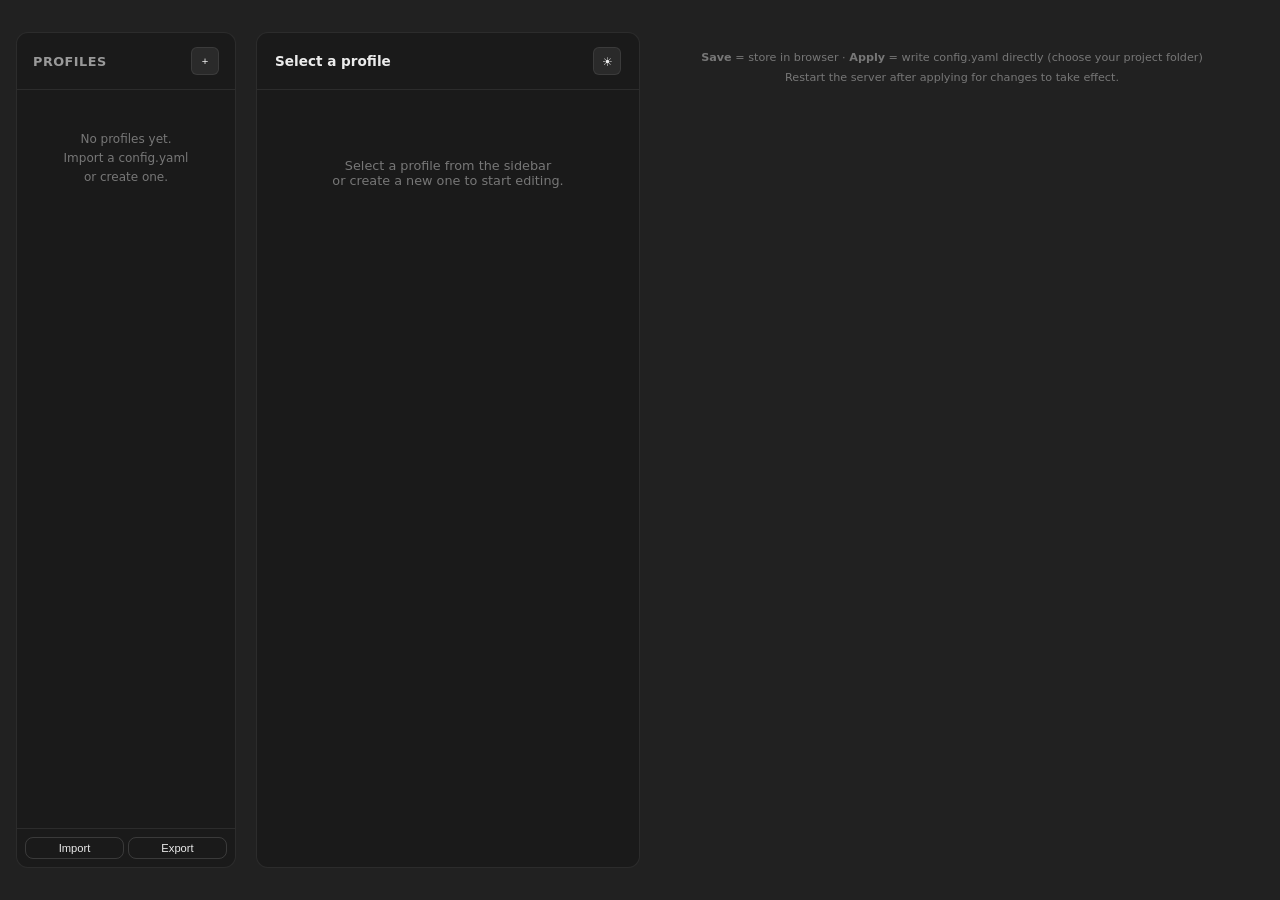
<file: config.html>
<!DOCTYPE html>
<html lang="en">
<head>
<meta charset="UTF-8">
<meta name="viewport" content="width=device-width, initial-scale=1.0">
<title>RAG API Config</title>
<style>
:root{
  --bg:#212121;--bg2:#1a1a1a;--bg3:#2a2a2a;
  --border:rgba(255,255,255,0.08);--border-strong:rgba(255,255,255,0.14);
  --text:#ececec;--text2:#999;--text3:#777;
  --accent:#fff;--green:#10a37f;--red:#f85149;
  --font:system-ui,-apple-system,sans-serif;
  --radius:0.75rem;--radius-sm:0.5rem;
  --fast:0.18s;--normal:0.3s;
}
body.light{
  --bg:#fff;--bg2:#f7f7f7;--bg3:#f0f0f0;
  --border:rgba(0,0,0,0.06);--border-strong:rgba(0,0,0,0.12);
  --text:#1a1a1a;--text2:#666;--text3:#999;
  --accent:#000;
}
*,*::before,*::after{box-sizing:border-box;margin:0;padding:0}
body{
  font-family:var(--font);background:var(--bg);color:var(--text);
  min-height:100vh;display:flex;justify-content:center;padding:32px 16px;
  -webkit-font-smoothing:antialiased;
  transition:background var(--normal),color var(--normal);
}
body,button,input,select,fieldset,.card,.panel{transition:background var(--normal),border-color var(--normal),color var(--normal)}
.app{display:flex;gap:20px;max-width:820px;width:100%;min-height:80vh}
.panel{background:var(--bg2);border:1px solid var(--border);border-radius:var(--radius)}
.sidebar{width:220px;flex-shrink:0;display:flex;flex-direction:column}
.sidebar-header{padding:14px 16px;border-bottom:1px solid var(--border);display:flex;align-items:center;justify-content:space-between}
.sidebar-header h2{font-size:0.8rem;font-weight:600;text-transform:uppercase;letter-spacing:0.5px;color:var(--text2)}
.profile-list{flex:1;overflow-y:auto;padding:8px}
.profile-item{
  padding:10px 12px;border-radius:var(--radius-sm);cursor:pointer;
  display:flex;align-items:center;justify-content:space-between;
  font-size:0.8rem;color:var(--text2);margin-bottom:2px;
  transition:all var(--fast);border:1px solid transparent;
}
.profile-item:hover{background:var(--bg3);color:var(--text)}
.profile-item.active{background:var(--bg3);border-color:var(--border-strong);color:var(--text)}
.profile-item .name{overflow:hidden;text-overflow:ellipsis;white-space:nowrap;flex:1}
.profile-item .del-btn{opacity:0;color:var(--red);font-size:0.7rem;padding:2px 6px;border-radius:4px;border:none;background:none;cursor:pointer;transition:all var(--fast)}
.profile-item:hover .del-btn{opacity:0.6}
.profile-item .del-btn:hover{opacity:1;background:rgba(248,81,73,0.15)}
.sidebar-footer{padding:8px;border-top:1px solid var(--border);display:flex;gap:4px}
.sidebar-footer button{flex:1}
.empty-profiles{padding:32px 16px;text-align:center;color:var(--text3);font-size:0.75rem;line-height:1.6}

.main{flex:1;display:flex;flex-direction:column;overflow:hidden}
.main-header{padding:14px 18px;border-bottom:1px solid var(--border);display:flex;align-items:center;justify-content:space-between;flex-shrink:0}
.main-header h3{font-size:0.85rem;font-weight:600}
.main-header .actions{display:flex;gap:6px}
.main-body{flex:1;overflow-y:auto;padding:8px 18px 18px}

.btn{
  padding:7px 14px;border-radius:var(--radius-sm);font-size:0.78rem;font-weight:500;
  cursor:pointer;border:1px solid var(--border);background:var(--bg3);color:var(--text);
  transition:all var(--fast);white-space:nowrap;
}
.btn:hover{background:var(--bg)}
.btn.primary{background:var(--accent);color:var(--bg);border-color:var(--accent)}
.btn.primary:hover{opacity:0.85}
.btn.outline{background:transparent;border:1px solid var(--border-strong)}
.btn.outline:hover{background:var(--accent)}
.btn.small{padding:4px 10px;font-size:0.7rem}
.btn.icon{width:28px;height:28px;padding:0;display:flex;align-items:center;justify-content:center;border-radius:6px}
.btn.danger{color:var(--red);border-color:rgba(248,81,73,0.3)}
.btn.danger:hover{background:rgba(248,81,73,0.1)}

.card{background:var(--bg);border:1px solid var(--border);border-radius:var(--radius-sm);margin-bottom:10px;overflow:hidden}
.card-header{padding:10px 14px;border-bottom:1px solid var(--border);display:flex;align-items:center;justify-content:space-between}
.card-header h4{font-size:0.7rem;font-weight:600;text-transform:uppercase;color:var(--text2);letter-spacing:0.5px}
.card-header .tag{font-size:0.65rem;color:var(--text3);background:var(--bg2);padding:2px 8px;border-radius:4px}
.card-body{padding:8px 14px}
.row{display:flex;align-items:center;justify-content:space-between;padding:5px 0;gap:10px}
.row label{font-size:0.78rem;min-width:80px;color:var(--text);flex-shrink:0}
.row label small{color:var(--text3);font-weight:400;display:block;font-size:0.65rem;margin-top:1px}
.row .fg{display:flex;align-items:center;gap:4px;flex:1;max-width:320px}
input[type=text],input[type=password],select{
  background:var(--bg2);border:1px solid var(--border);border-radius:4px;
  color:var(--text);padding:6px 10px;font-size:0.78rem;flex:1;outline:none;
  transition:border-color var(--fast);
}
input:focus,select:focus{border-color:var(--border-strong)}
.fg .reveal{background:none;border:none;color:var(--text3);cursor:pointer;font-size:0.65rem;padding:2px 4px;white-space:nowrap;flex-shrink:0}
.fg .reveal:hover{color:var(--text)}

.toggle{position:relative;display:inline-block;width:38px;height:20px}
.toggle input{opacity:0;width:0;height:0}
.toggle .slider{position:absolute;cursor:pointer;top:0;left:0;right:0;bottom:0;background:var(--border);border-radius:20px;transition:var(--fast)}
.toggle .slider::before{content:"";position:absolute;height:14px;width:14px;left:3px;bottom:3px;background:var(--text);border-radius:50%;transition:var(--fast)}
.toggle input:checked+.slider{background:var(--green)}
.toggle input:checked+.slider::before{transform:translateX(18px)}

.status{font-size:0.72rem;padding:6px 12px;border-radius:4px;margin-top:8px;text-align:center;display:none}
.status.show{display:block;animation:fadeIn 0.3s}
.status.ok{background:rgba(16,163,127,0.12);color:var(--green)}
.status.err{background:rgba(248,81,73,0.12);color:var(--red)}

@keyframes fadeIn{from{opacity:0;transform:translateY(-4px)}to{opacity:1;transform:translateY(0)}}
</style>
</head>
<body>
<div class="app">
  <!-- Sidebar: profile list -->
  <div class="panel sidebar">
    <div class="sidebar-header">
      <h2>Profiles</h2>
      <button class="btn icon small" id="btn-add" title="New profile">+</button>
    </div>
    <div class="profile-list" id="profile-list">
      <div class="empty-profiles">No profiles yet.<br>Import a config.yaml<br>or create one.</div>
    </div>
    <div class="sidebar-footer">
      <button class="btn outline small" id="btn-import">Import</button>
      <button class="btn outline small" id="btn-export">Export</button>
    </div>
  </div>

  <!-- Main: editor -->
  <div class="panel main">
    <div class="main-header">
      <h3 id="editor-title">Select a profile</h3>
      <div class="actions">
        <button class="btn icon" id="btn-theme" title="Toggle theme">☀</button>
      </div>
    </div>
    <div class="main-body" id="editor-body">
      <p style="color:var(--text3);text-align:center;padding:60px 0;font-size:0.8rem;">
        Select a profile from the sidebar<br>or create a new one to start editing.
      </p>
    </div>
  </div>
</div>

<div style="text-align:center;margin-top:16px;font-size:0.7rem;color:var(--text3);max-width:820px;width:100%;line-height:1.8">
  <b>Save</b> = store in browser &middot; <b>Apply</b> = write config.yaml directly (choose your project folder)<br>
  Restart the server after applying for changes to take effect.
</div>
<div class="status" id="status"></div>

<input type="file" id="file-input" accept=".yaml,.yml" hidden>

<script>
(function(){
  const STORAGE_KEY = 'rag-api-profiles';
  let profiles = [];
  let activeId = null;

  // Theme
  function initTheme(){
    if (localStorage.getItem('rag-config-theme') === 'light') document.body.classList.add('light');
    document.getElementById('btn-theme').addEventListener('click', () => {
      const isLight = document.body.classList.toggle('light');
      localStorage.setItem('rag-config-theme', isLight ? 'light' : 'dark');
    });
  }

  // Load profiles from localStorage
  function loadProfiles(){
    try {
      const raw = localStorage.getItem(STORAGE_KEY);
      profiles = raw ? JSON.parse(raw) : [];
    } catch(e) { profiles = []; }
  }
  function saveProfiles(){
    localStorage.setItem(STORAGE_KEY, JSON.stringify(profiles));
  }

  // Render profile list
  function renderList(){
    const list = document.getElementById('profile-list');
    if (profiles.length === 0) {
      list.innerHTML = '<div class="empty-profiles">No profiles yet.<br>Import a config.yaml<br>or create one.</div>';
      return;
    }
    list.innerHTML = profiles.map(p => `
      <div class="profile-item${p.id === activeId ? ' active' : ''}" data-id="${p.id}">
        <span class="name">${esc(p.name)}</span>
        <button class="del-btn" data-del="${p.id}">&times;</button>
      </div>
    `).join('');

    // Click to select
    list.querySelectorAll('.profile-item').forEach(el => {
      el.addEventListener('click', e => {
        if (e.target.dataset.del) return;
        selectProfile(el.dataset.id);
      });
    });
    // Delete
    list.querySelectorAll('.del-btn').forEach(btn => {
      btn.addEventListener('click', e => {
        e.stopPropagation();
        deleteProfile(btn.dataset.del);
      });
    });
  }

  function selectProfile(id){
    activeId = id;
    renderList();
    const p = profiles.find(x => x.id === id);
    if (!p) { showEmptyEditor(); return; }
    document.getElementById('editor-title').textContent = p.name;
    renderEditor(p);
  }

  function deleteProfile(id){
    const p = profiles.find(x => x.id === id);
    if (!p) return;
    if (!confirm(`Delete profile "${p.name}"?`)) return;
    profiles = profiles.filter(x => x.id !== id);
    if (activeId === id) { activeId = profiles.length > 0 ? profiles[0].id : null; }
    saveProfiles();
    renderList();
    if (activeId) selectProfile(activeId);
    else showEmptyEditor();
  }

  function newProfile(){
    const name = prompt('Profile name:');
    if (!name || !name.trim()) return;
    const id = Date.now().toString(36);
    profiles.push({
      id, name: name.trim(),
      llm_provider:'deepseek', llm_model:'deepseek-chat', llm_api_key:'', llm_base_url:'',
      embedding_provider:'local', embedding_model:'BAAI/bge-m3', embedding_api_key:'',
      reranker_enabled:false, server_host:'127.0.0.1', server_port:'8000',
      redis_url:'redis://localhost:6379',
      vector_store_backend:'chromadb',
      chromadb_persist_dir:'./chroma_db', chromadb_collection:'documents',
      qdrant_url:'http://localhost:6333', qdrant_collection:'documents',
    });
    saveProfiles();
    activeId = id;
    renderList();
    selectProfile(id);
  }

  function renderEditor(p){
    document.getElementById('editor-body').innerHTML = `
      <div class="card">
        <div class="card-header"><h4>LLM</h4><span class="tag">${esc(p.llm_provider)}</span></div>
        <div class="card-body">
          <div class="row"><label>Provider</label><select data-field="llm_provider" onchange="window._updateTag(this,'tag-llm')">
            ${['openai','anthropic','deepseek','zhipu'].map(v => `<option value="${v}"${p.llm_provider===v?' selected':''}>${v}</option>`).join('')}
          </select></div>
          <div class="row"><label>Model</label><input data-field="llm_model" value="${esc(p.llm_model)}" placeholder="deepseek-chat"></div>
          <div class="row"><label>API Key</label><div class="fg"><input data-field="llm_api_key" type="password" value="${esc(p.llm_api_key)}" placeholder="sk-..."><button class="reveal" onclick="window._toggleReveal(this)">show</button></div></div>
          <div class="row"><label>Base URL <small>optional</small></label><input data-field="llm_base_url" value="${esc(p.llm_base_url)}" placeholder="https://api.deepseek.com/v1"></div>
        </div>
      </div>
      <div class="card">
        <div class="card-header"><h4>Embedding</h4><span class="tag">${esc(p.embedding_provider)}</span></div>
        <div class="card-body">
          <div class="row"><label>Provider</label><select data-field="embedding_provider" onchange="window._updateTag(this,'tag-emb')">
            ${['local','openai'].map(v => `<option value="${v}"${p.embedding_provider===v?' selected':''}>${v}</option>`).join('')}
          </select></div>
          <div class="row"><label>Model</label><input data-field="embedding_model" value="${esc(p.embedding_model)}" placeholder="BAAI/bge-m3"></div>
          <div class="row"><label>API Key <small>OpenAI only</small></label><div class="fg"><input data-field="embedding_api_key" type="password" value="${esc(p.embedding_api_key)}" placeholder="sk-..."><button class="reveal" onclick="window._toggleReveal(this)">show</button></div></div>
        </div>
      </div>
      <div class="card">
        <div class="card-header"><h4>Server</h4></div>
        <div class="card-body">
          <div class="row"><label>Reranker</label><label class="toggle"><input data-field="reranker_enabled" type="checkbox"${p.reranker_enabled?' checked':''}><span class="slider"></span></label></div>
          <div class="row"><label>Host</label><input data-field="server_host" value="${esc(p.server_host)}" placeholder="127.0.0.1"></div>
          <div class="row"><label>Port</label><input data-field="server_port" value="${esc(p.server_port)}" placeholder="8000"></div>
        </div>
      </div>
      <div class="card">
        <div class="card-header"><h4>Vector Store</h4><span class="tag">${esc(p.vector_store_backend)}</span></div>
        <div class="card-body">
          <div class="row"><label>Backend</label><select data-field="vector_store_backend" onchange="window._updateTag(this,'tag-vs')">
            <option value="chromadb"${p.vector_store_backend==='chromadb'?' selected':''}>ChromaDB</option>
            <option value="qdrant"${p.vector_store_backend==='qdrant'?' selected':''}>Qdrant (not yet implemented)</option>
          </select></div>
          <div class="row"><label>Collection</label><input data-field="chromadb_collection" value="${esc(p.chromadb_collection)}" placeholder="documents"></div>
          <div class="row"><label>ChromaDB Dir</label><input data-field="chromadb_persist_dir" value="${esc(p.chromadb_persist_dir)}" placeholder="./chroma_db"></div>
          <div class="row"><label>Qdrant URL</label><input data-field="qdrant_url" value="${esc(p.qdrant_url)}" placeholder="http://localhost:6333"></div>
          <div class="row"><label>Redis</label><input data-field="redis_url" value="${esc(p.redis_url)}" placeholder="redis://localhost:6379"></div>
        </div>
      </div>
      <div style="display:flex;gap:8px;margin-top:8px">
        <button class="btn primary" style="flex:1" onclick="window._saveCurrent()">Save</button>
        <button class="btn outline" style="flex:1" onclick="window._applyCurrent()">Apply</button>
      </div>
    `;
    // Auto-save on change
    document.getElementById('editor-body').querySelectorAll('[data-field]').forEach(el => {
      el.addEventListener('change', () => saveCurrentProfile());
      el.addEventListener('input', () => saveCurrentProfile());
    });
  }

  function showEmptyEditor(){
    document.getElementById('editor-title').textContent = 'Select a profile';
    document.getElementById('editor-body').innerHTML = '<p style="color:var(--text3);text-align:center;padding:60px 0;font-size:0.8rem;">Select a profile from the sidebar<br>or create a new one to start editing.</p>';
  }

  // Collect form values from editor into active profile
  function saveCurrentProfile(){
    const idx = profiles.findIndex(x => x.id === activeId);
    if (idx < 0) return;
    const p = profiles[idx];
    document.getElementById('editor-body').querySelectorAll('[data-field]').forEach(el => {
      const key = el.dataset.field;
      if (el.type === 'checkbox') p[key] = el.checked;
      else p[key] = el.value;
    });
    saveProfiles();
  }
  window._toggleReveal = function(btn){
    const input = btn.parentElement.querySelector('input');
    if (input.type === 'password') { input.type = 'text'; btn.textContent = 'hide'; }
    else { input.type = 'password'; btn.textContent = 'show'; }
  };
  window._updateTag = function(sel, tagId){
    const tag = sel.closest('.card').querySelector('.tag');
    if (tag) tag.textContent = sel.value;
  };

  // Save to localStorage
  window._saveCurrent = function(){
    saveCurrentProfile();
    showStatus('Profile saved', 'ok');
  };

  // File handle persistence (IndexedDB)
  function getSavedFileHandle(){
    return new Promise(resolve => {
      const req = indexedDB.open('rag-config-fs', 1);
      req.onupgradeneeded = () => { req.result.createObjectStore('handles'); };
      req.onsuccess = () => {
        const tx = req.result.transaction('handles', 'readonly');
        const get = tx.objectStore('handles').get('config');
        get.onsuccess = () => resolve(get.result);
        get.onerror = () => resolve(null);
      };
      req.onerror = () => resolve(null);
    });
  }
  function saveFileHandle(handle){
    return new Promise((resolve, reject) => {
      const req = indexedDB.open('rag-config-fs', 1);
      req.onupgradeneeded = () => { req.result.createObjectStore('handles'); };
      req.onsuccess = () => {
        const tx = req.result.transaction('handles', 'readwrite');
        tx.objectStore('handles').put(handle, 'config');
        tx.oncomplete = () => resolve();
        tx.onerror = () => reject(tx.error);
      };
      req.onerror = () => reject(req.error);
    });
  }
  function clearFileHandle(){
    return new Promise(resolve => {
      const req = indexedDB.open('rag-config-fs', 1);
      req.onsuccess = () => {
        const tx = req.result.transaction('handles', 'readwrite');
        tx.objectStore('handles').delete('config');
        tx.oncomplete = () => resolve();
      };
    });
  }
  async function verifyPermission(handle){
    const opts = { mode: 'readwrite' };
    if (await handle.queryPermission(opts) === 'granted') return true;
    return (await handle.requestPermission(opts)) === 'granted';
  }

  // Apply: write directly to config.yaml (remembers location after first time)
  window._applyCurrent = async function(){
    const p = profiles.find(x => x.id === activeId);
    if (!p) { showStatus('No profile selected', 'err'); return; }
    saveCurrentProfile();
    const yaml = buildYaml(p);
    try {
      let handle = await getSavedFileHandle();
      if (!handle) {
        // First time: ask user to pick config.yaml
        if (!window.showSaveFilePicker) {
          downloadBlob(yaml);
          showStatus('Browser does not support direct save — file downloaded.', 'ok');
          return;
        }
        handle = await window.showSaveFilePicker({
          suggestedName: 'config.yaml',
          types: [{ description: 'YAML', accept: { 'text/yaml': ['.yaml', '.yml'] } }],
        });
        await saveFileHandle(handle);
      }
      // Verify permission (auto-granted for previously saved handles)
      const ok = await verifyPermission(handle);
      if (!ok) {
        // Permission denied — ask user to re-select
        await clearFileHandle();
        showStatus('Permission denied. Click Apply again to re-select the file.', 'err');
        return;
      }
      const writable = await handle.createWritable();
      await writable.write(yaml);
      await writable.close();
      showStatus('Applied! Restart the server for changes to take effect.', 'ok');
    } catch(e) {
      if (e.name !== 'AbortError') showStatus('Save failed: ' + e.message, 'err');
    }
  };

  function buildYaml(p){
    return `chromadb:
  collection_name: ${p.chromadb_collection}
  persist_dir: ${p.chromadb_persist_dir}
vector_store:
  backend: ${p.vector_store_backend || 'chromadb'}
  chromadb:
    persist_dir: ${p.chromadb_persist_dir}
    collection_name: ${p.chromadb_collection}
  qdrant:
    url: ${p.qdrant_url}
    collection_name: ${p.qdrant_collection}
embedding:
  api_key: ${p.embedding_api_key || '${EMBEDDING_API_KEY}'}
  model: ${p.embedding_model}
  provider: ${p.embedding_provider}
langfuse:
  enabled: false
  host: http://localhost:3000
  public_key: ''
  secret_key: ''
llm:
  api_key: ${p.llm_api_key || '${LLM_API_KEY}'}
  base_url: ${p.llm_base_url}
  model: ${p.llm_model}
  provider: ${p.llm_provider}
namespace: default
redis:
  url: ${p.redis_url}
reranker:
  enabled: ${p.reranker_enabled ? 'true' : 'false'}
server:
  host: ${p.server_host}
  port: ${p.server_port}
`;
  }

  function downloadBlob(yaml){
    const blob = new Blob([yaml], {type:'text/yaml'});
    const url = URL.createObjectURL(blob);
    const a = document.createElement('a');
    a.href = url; a.download = 'config.yaml';
    document.body.appendChild(a); a.click(); document.body.removeChild(a);
    URL.revokeObjectURL(url);
  }

  // Export = download
  function exportConfig(){
    const p = profiles.find(x => x.id === activeId);
    if (!p) { showStatus('No profile selected', 'err'); return; }
    saveCurrentProfile();
    downloadBlob(buildYaml(p));
    showStatus('Downloaded config.yaml', 'ok');
  }

  // Import config.yaml as new profile
  function importConfig(file){
    const reader = new FileReader();
    reader.onload = () => {
      try {
        const data = parseYaml(reader.result);
        const name = file.name.replace(/\.ya?ml$/i, '') || 'Imported';
        const id = Date.now().toString(36);
        profiles.push({
          id, name,
          llm_provider: data.llm?.provider || 'deepseek',
          llm_model: data.llm?.model || 'deepseek-chat',
          llm_api_key: data.llm?.api_key || '',
          llm_base_url: data.llm?.base_url || '',
          embedding_provider: data.embedding?.provider || 'local',
          embedding_model: data.embedding?.model || 'BAAI/bge-m3',
          embedding_api_key: data.embedding?.api_key || '',
          reranker_enabled: data.reranker?.enabled === true || data.reranker?.enabled === 'true',
          server_host: data.server?.host || '127.0.0.1',
          server_port: data.server?.port || '8000',
          redis_url: data.redis?.url || 'redis://localhost:6379',
          vector_store_backend: data.vector_store?.backend || 'chromadb',
          chromadb_persist_dir: data.vector_store?.chromadb?.persist_dir || data.chromadb?.persist_dir || './chroma_db',
          chromadb_collection: data.vector_store?.chromadb?.collection_name || data.chromadb?.collection_name || 'documents',
          qdrant_url: data.vector_store?.qdrant?.url || 'http://localhost:6333',
          qdrant_collection: data.vector_store?.qdrant?.collection_name || 'documents',
        });
        saveProfiles();
        activeId = id;
        renderList();
        selectProfile(id);
        showStatus('Imported: ' + name, 'ok');
      } catch(e) {
        showStatus('Failed to parse: ' + e.message, 'err');
      }
    };
    reader.readAsText(file);
  }

  function parseYaml(text){
    const result = {};
    const stack = [];
    for (const line of text.split('\n')){
      if (!line.trim() || line.trim().startsWith('#')) continue;
      const indent = line.search(/\S/);
      const trimmed = line.trim();
      const ci = trimmed.indexOf(':');
      if (ci === -1) continue;
      const key = trimmed.substring(0, ci).trim();
      let value = trimmed.substring(ci + 1).trim();
      if (value === '' || value === '{}'){
        while (stack.length > 0 && stack[stack.length-1].indent >= indent) stack.pop();
        const parent = stack.length > 0 ? stack[stack.length-1].obj : result;
        parent[key] = {};
        stack.push({indent, obj: parent[key]});
      } else {
        if ((value.startsWith("'") && value.endsWith("'")) || (value.startsWith('"') && value.endsWith('"')))
          value = value.slice(1, -1);
        while (stack.length > 0 && stack[stack.length-1].indent >= indent) stack.pop();
        const parent = stack.length > 0 ? stack[stack.length-1].obj : result;
        parent[key] = value;
      }
    }
    return result;
  }

  function showStatus(msg, type){
    const el = document.getElementById('status');
    el.textContent = msg;
    el.className = 'status show ' + type;
    setTimeout(() => el.classList.remove('show'), 3000);
  }

  function esc(s){ const d=document.createElement('div'); d.textContent=s||''; return d.innerHTML; }

  // Init
  initTheme();
  loadProfiles();

  if (profiles.length > 0) {
    activeId = profiles[0].id;
    selectProfile(activeId);
  }
  renderList();

  document.getElementById('btn-add').addEventListener('click', newProfile);
  document.getElementById('btn-export').addEventListener('click', exportConfig);

  const fileInput = document.getElementById('file-input');
  document.getElementById('btn-import').addEventListener('click', () => fileInput.click());
  fileInput.addEventListener('change', () => {
    if (fileInput.files[0]) { importConfig(fileInput.files[0]); fileInput.value = ''; }
  });
})();
</script>
</body>
</html>
</file>
